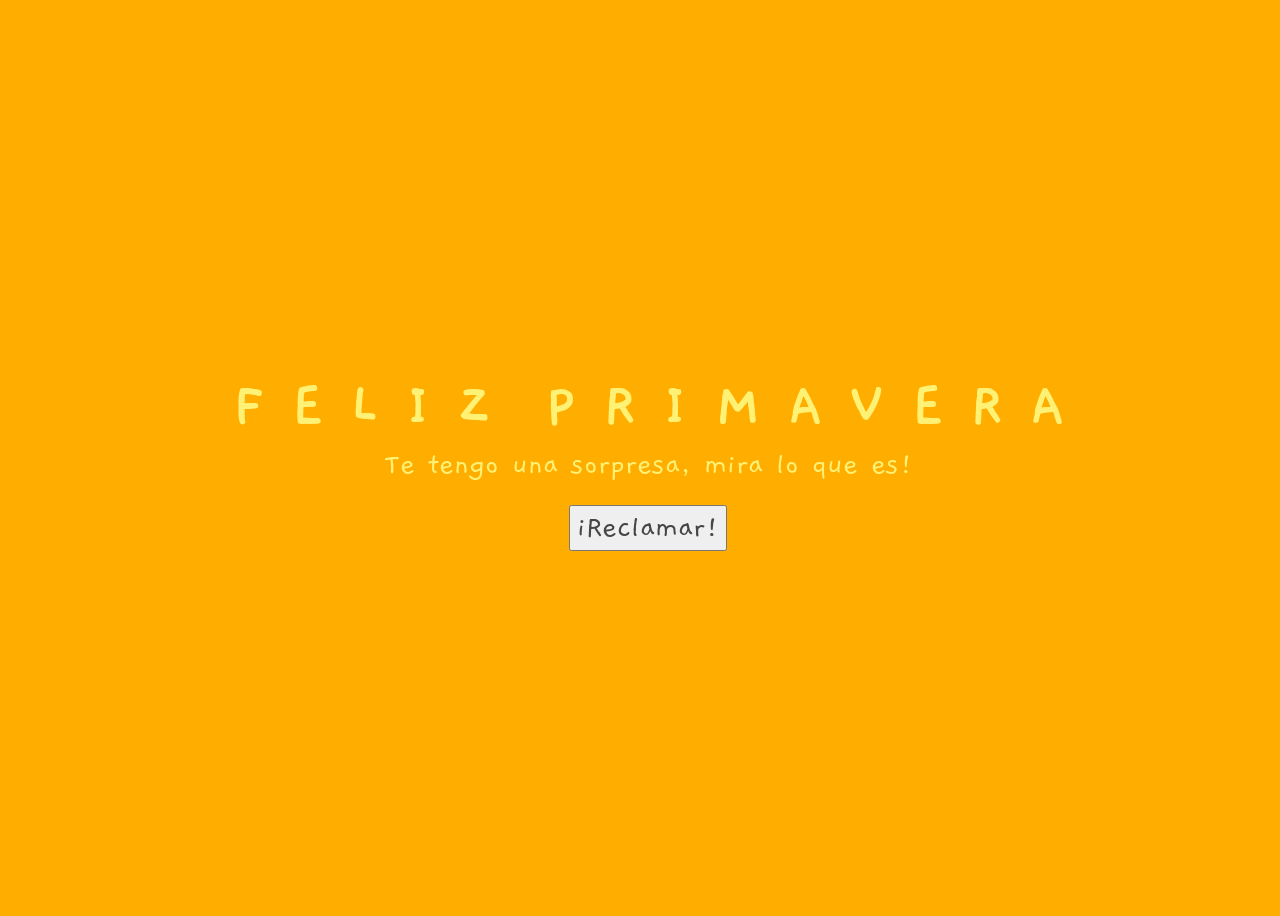
<file: index.html>
<!DOCTYPE html>
<html lang="en">
  <head>
    <meta charset="UTF-8" />
    <meta http-equiv="X-UA-Compatible" content="IE=edge" />
    <meta name="viewport" content="width=device-width, initial-scale=1.0" />
    <link rel="stylesheet" href="css/style.css" />
    <link rel="icon" href="img/flowers.png" type="image/x-icon" />
    <link rel="preconnect" href="https://fonts.googleapis.com" />
    <link rel="preconnect" href="https://fonts.gstatic.com" crossorigin />
    <link href="https://fonts.googleapis.com/css2?family=Gaegu:wght@300;400;700&display=swap" rel="stylesheet" />
    <title>Regalo de septiembre</title>
  </head>
  <body>
    <div class="greetings">
      <!-- silahkan menambah kata sesuai keinginan dengan <span>text...</span -->
      <span>F</span>
      <span>E</span>
      <span>L</span>
      <span>I</span>
      <span>Z</span>
      <span>­</span>
      <span>P</span>
      <span>R</span>
      <span>I</span>
      <span>M</span>
      <span>A</span>
      <span>V</span>
      <span>E</span>
      <span>R</span>
      <span>A</span>

    </div>
    <div class="description">
      <span>Te tengo una sorpresa, mira lo que es!</span>
    </div>
    <div class="button">
      <button>
        <a href="alerta.html"> iReclamar!</a>
      </button>
    </div>
  </body>
</html>
</file>
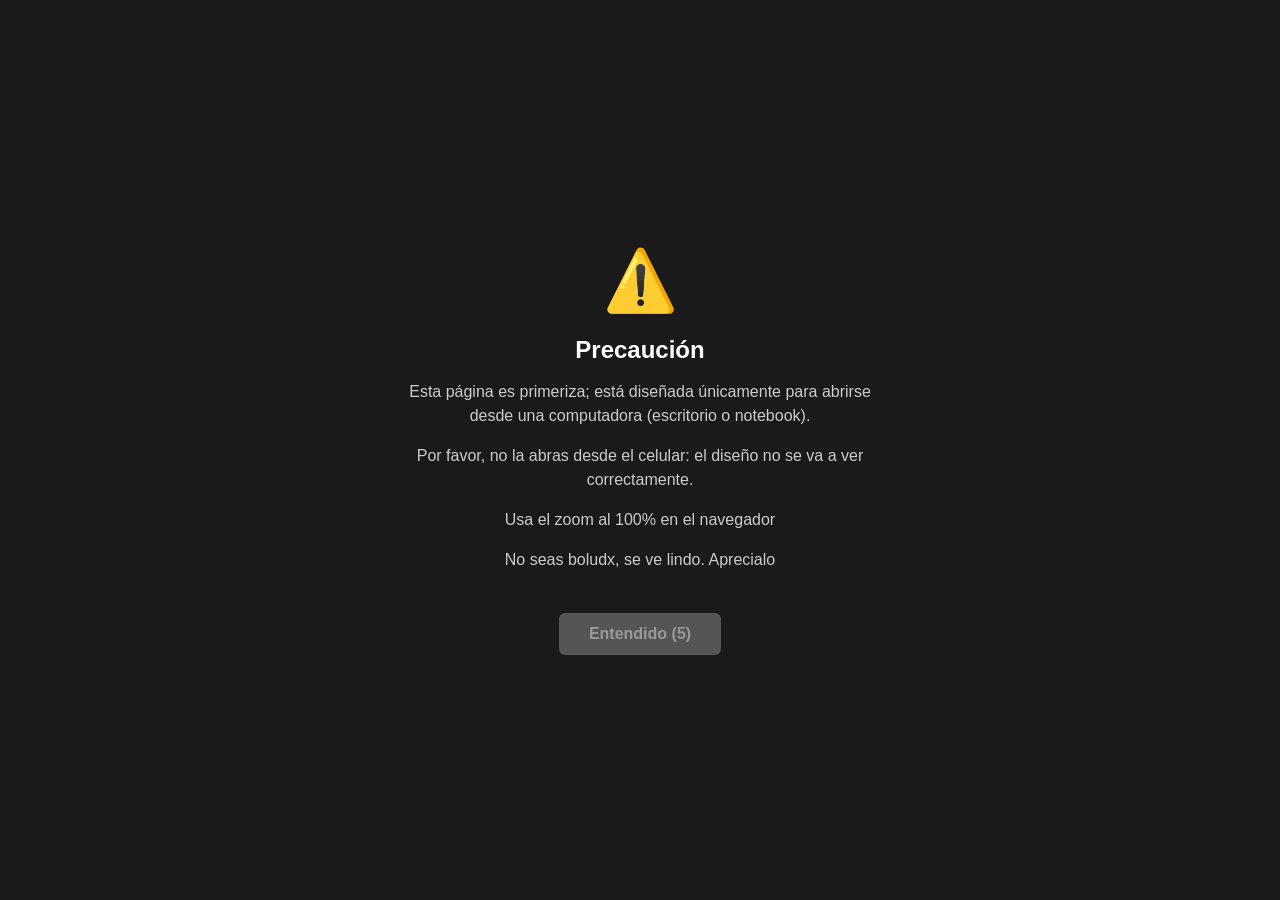
<file: alerta.html>
<!DOCTYPE html>
<html lang="es">
<head>
<meta charset="UTF-8">
<meta name="viewport" content="width=device-width, initial-scale=1.0">
<title>Precaución</title>
<style>
  body {
    margin: 0;
    min-height: 100vh;
    display: flex;
    align-items: center;
    justify-content: center;
    background: #1a1a1a;
    color: #fff;
    font-family: Arial, sans-serif;
    text-align: center;
    padding: 20px;
    box-sizing: border-box;
  }
  .caja {
    max-width: 500px;
  }
  .icono {
    font-size: 60px;
    margin-bottom: 20px;
  }
  h1 {
    font-size: 24px;
    margin-bottom: 10px;
  }
  p {
    font-size: 16px;
    color: #ccc;
    line-height: 1.5;
  }
  .boton {
    display: inline-block;
    margin-top: 25px;
    padding: 12px 30px;
    background: #4CAF50;
    color: #fff;
    text-decoration: none;
    border-radius: 6px;
    font-size: 16px;
    font-weight: bold;
    transition: background 0.2s;
    border: none;
    cursor: pointer;
    font-family: Arial, sans-serif;
  }
  .boton:hover {
    background: #43a047;
  }
  .boton:disabled {
    background: #555;
    color: #999;
    cursor: not-allowed;
  }
</style>
</head>
<body>
  <div class="caja">
    <div class="icono">⚠️</div>
    <h1>Precaución</h1>
    <p>Esta página es primeriza; está diseñada únicamente para abrirse desde una computadora (escritorio o notebook).</p>
    <p>Por favor, no la abras desde el celular: el diseño no se va a ver correctamente.</p>
    <p> Usa el zoom al 100% en el navegador </p>
    <p>No seas boludx, se ve lindo. Aprecialo</p>
    <button class="boton" id="btnEntendido" disabled>Entendido (6)</button>
  </div>

  <script>
    let segundos = 6;
    const boton = document.getElementById('btnEntendido');

    const intervalo = setInterval(() => {
      segundos--;
      if (segundos > 0) {
        boton.textContent = `Entendido (${segundos})`;
      } else {
        clearInterval(intervalo);
        boton.textContent = 'Entendido';
        boton.disabled = false;
      }
    }, 1000);

    boton.addEventListener('click', () => {
      window.location.href = 'common_flower.html';
    });
  </script>
</body>
</html>
</file>
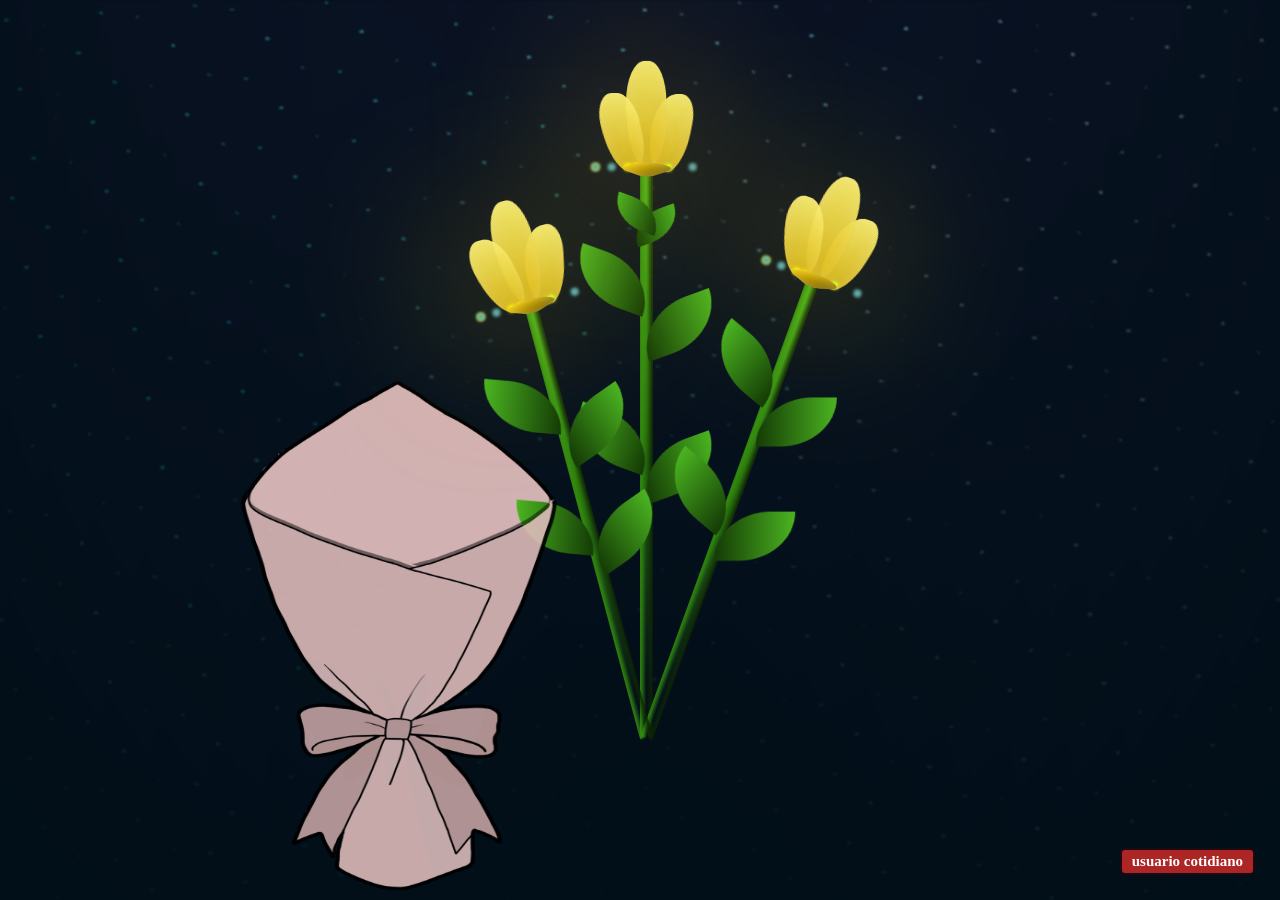
<file: common_flower.html>
<!DOCTYPE html>
<html lang="en">
  <head>
    <meta charset="UTF-8" />
    <meta http-equiv="X-UA-Compatible" content="IE=edge" />
    <meta name="viewport" content="width=device-width, initial-scale=1.0" />
    <link rel="stylesheet" href="common_css/main.css" />
    <link rel="icon" href="img/flowers.png" type="image/x-icon" />
    <title>Feliz septiembre</title>
  </head>

  <body class="container">
    <div class="night"></div>

    <img src="img/otroramo_sup.png" class="ramo_sup" alt="Ramo de flores2">

    <div class="flowers">
      <div class="flower flower--1">
        <div class="flower__leafs flower__leafs--1">
          <div class="flower__leaf flower__leaf--1"></div>
          <div class="flower__leaf flower__leaf--2"></div>
          <div class="flower__leaf flower__leaf--3"></div>
          <div class="flower__leaf flower__leaf--4"></div>
          <div class="flower__white-circle"></div>

          <div class="flower__light flower__light--1"></div>
          <div class="flower__light flower__light--2"></div>
          <div class="flower__light flower__light--3"></div>
          <div class="flower__light flower__light--4"></div>
          <div class="flower__light flower__light--5"></div>
          <div class="flower__light flower__light--6"></div>
          <div class="flower__light flower__light--7"></div>
          <div class="flower__light flower__light--8"></div>
        </div>
        <div class="flower__line">
          <div class="flower__line__leaf flower__line__leaf--1"></div>
          <div class="flower__line__leaf flower__line__leaf--2"></div>
          <div class="flower__line__leaf flower__line__leaf--3"></div>
          <div class="flower__line__leaf flower__line__leaf--4"></div>
          <div class="flower__line__leaf flower__line__leaf--5"></div>
          <div class="flower__line__leaf flower__line__leaf--6"></div>
        </div>
      </div>

      <div class="flower flower--2">
        <div class="flower__leafs flower__leafs--2">
          <div class="flower__leaf flower__leaf--1"></div>
          <div class="flower__leaf flower__leaf--2"></div>
          <div class="flower__leaf flower__leaf--3"></div>
          <div class="flower__leaf flower__leaf--4"></div>
          <div class="flower__white-circle"></div>

          <div class="flower__light flower__light--1"></div>
          <div class="flower__light flower__light--2"></div>
          <div class="flower__light flower__light--3"></div>
          <div class="flower__light flower__light--4"></div>
          <div class="flower__light flower__light--5"></div>
          <div class="flower__light flower__light--6"></div>
          <div class="flower__light flower__light--7"></div>
          <div class="flower__light flower__light--8"></div>
        </div>
        <div class="flower__line">
          <div class="flower__line__leaf flower__line__leaf--1"></div>
          <div class="flower__line__leaf flower__line__leaf--2"></div>
          <div class="flower__line__leaf flower__line__leaf--3"></div>
          <div class="flower__line__leaf flower__line__leaf--4"></div>
        </div>
      </div>

      <div class="flower flower--3">
        <div class="flower__leafs flower__leafs--3">
          <div class="flower__leaf flower__leaf--1"></div>
          <div class="flower__leaf flower__leaf--2"></div>
          <div class="flower__leaf flower__leaf--3"></div>
          <div class="flower__leaf flower__leaf--4"></div>
          <div class="flower__white-circle"></div>

          <div class="flower__light flower__light--1"></div>
          <div class="flower__light flower__light--2"></div>
          <div class="flower__light flower__light--3"></div>
          <div class="flower__light flower__light--4"></div>
          <div class="flower__light flower__light--5"></div>
          <div class="flower__light flower__light--6"></div>
          <div class="flower__light flower__light--7"></div>
          <div class="flower__light flower__light--8"></div>
        </div>
        <div class="flower__line">
          <div class="flower__line__leaf flower__line__leaf--1"></div>
          <div class="flower__line__leaf flower__line__leaf--2"></div>
          <div class="flower__line__leaf flower__line__leaf--3"></div>
          <div class="flower__line__leaf flower__line__leaf--4"></div>
        </div>
      </div>

      <div class="grow-ans" style="--d: 1.2s">
        <div class="flower__g-long">
          <div class="flower__g-long__top"></div>
          <div class="flower__g-long__bottom"></div>
        </div>
      </div>

      <!--
      <div class="growing-grass">
        <div class="flower__grass flower__grass--1">
          <div class="flower__grass--top"></div>
          <div class="flower__grass--bottom"></div>
          <div class="flower__grass__leaf flower__grass__leaf--1"></div>
          <div class="flower__grass__leaf flower__grass__leaf--2"></div>
          <div class="flower__grass__leaf flower__grass__leaf--3"></div>
          <div class="flower__grass__leaf flower__grass__leaf--4"></div>
          <div class="flower__grass__leaf flower__grass__leaf--5"></div>
          <div class="flower__grass__leaf flower__grass__leaf--6"></div>
          <div class="flower__grass__leaf flower__grass__leaf--7"></div>
          <div class="flower__grass__leaf flower__grass__leaf--8"></div>
          <div class="flower__grass__overlay"></div>
        </div>
      </div>

      
      <div class="growing-grass">
        <div class="flower__grass flower__grass--2">
          <div class="flower__grass--top"></div>
          <div class="flower__grass--bottom"></div>
          <div class="flower__grass__leaf flower__grass__leaf--1"></div>
          <div class="flower__grass__leaf flower__grass__leaf--2"></div>
          <div class="flower__grass__leaf flower__grass__leaf--3"></div>
          <div class="flower__grass__leaf flower__grass__leaf--4"></div>
          <div class="flower__grass__leaf flower__grass__leaf--5"></div>
          <div class="flower__grass__leaf flower__grass__leaf--6"></div>
          <div class="flower__grass__leaf flower__grass__leaf--7"></div>
          <div class="flower__grass__leaf flower__grass__leaf--8"></div>
          <div class="flower__grass__overlay"></div>
        </div>
      </div>
      

      <div class="grow-ans" style="--d: 2.4s">
        <div class="flower__g-right flower__g-right--1">
          <div class="leaf"></div>
        </div>
      </div>

      <div class="grow-ans" style="--d: 2.8s">
        <div class="flower__g-right flower__g-right--2">
          <div class="leaf"></div>
        </div>
      </div>

      <div class="grow-ans" style="--d: 2.8s">
        <div class="flower__g-front">
          <div class="flower__g-front__leaf-wrapper flower__g-front__leaf-wrapper--1">
            <div class="flower__g-front__leaf"></div>
          </div>
          <div class="flower__g-front__leaf-wrapper flower__g-front__leaf-wrapper--2">
            <div class="flower__g-front__leaf"></div>
          </div>
          <div class="flower__g-front__leaf-wrapper flower__g-front__leaf-wrapper--3">
            <div class="flower__g-front__leaf"></div>
          </div>
          <div class="flower__g-front__leaf-wrapper flower__g-front__leaf-wrapper--4">
            <div class="flower__g-front__leaf"></div>
          </div>
          <div class="flower__g-front__leaf-wrapper flower__g-front__leaf-wrapper--5">
            <div class="flower__g-front__leaf"></div>
          </div>
          <div class="flower__g-front__leaf-wrapper flower__g-front__leaf-wrapper--6">
            <div class="flower__g-front__leaf"></div>
          </div>
          <div class="flower__g-front__leaf-wrapper flower__g-front__leaf-wrapper--7">
            <div class="flower__g-front__leaf"></div>
          </div>
          <div class="flower__g-front__leaf-wrapper flower__g-front__leaf-wrapper--8">
            <div class="flower__g-front__leaf"></div>
          </div>
          <div class="flower__g-front__line"></div>
        </div>
      </div>
      
      <div class="grow-ans" style="--d: 3.2s">
        <div class="flower__g-fr">
          <div class="leaf"></div>
          <div class="flower__g-fr__leaf flower__g-fr__leaf--1"></div>
          <div class="flower__g-fr__leaf flower__g-fr__leaf--2"></div>
          <div class="flower__g-fr__leaf flower__g-fr__leaf--3"></div>
          <div class="flower__g-fr__leaf flower__g-fr__leaf--4"></div>
          <div class="flower__g-fr__leaf flower__g-fr__leaf--5"></div>
          <div class="flower__g-fr__leaf flower__g-fr__leaf--6"></div>
          <div class="flower__g-fr__leaf flower__g-fr__leaf--7"></div>
          <div class="flower__g-fr__leaf flower__g-fr__leaf--8"></div>
        </div>
      </div>
      -->
      <!-- Todo esto seria las hojas celestes que salen de los costados -->


      <!--
      <div class="long-g long-g--0">
        <div class="grow-ans" style="--d: 3s">
          <div class="leaf leaf--0"></div>
        </div>
        <div class="grow-ans" style="--d: 2.2s">
          <div class="leaf leaf--1"></div>
        </div>
        <div class="grow-ans" style="--d: 3.4s">
          <div class="leaf leaf--2"></div>
        </div>
        <div class="grow-ans" style="--d: 3.6s">
          <div class="leaf leaf--3"></div>
        </div>
      </div>

      <div class="long-g long-g--1">
        <div class="grow-ans" style="--d: 3.6s">
          <div class="leaf leaf--0"></div>
        </div>
        <div class="grow-ans" style="--d: 3.8s">
          <div class="leaf leaf--1"></div>
        </div>
        <div class="grow-ans" style="--d: 4s">
          <div class="leaf leaf--2"></div>
        </div>
        <div class="grow-ans" style="--d: 4.2s">
          <div class="leaf leaf--3"></div>
        </div>
      </div>

      <div class="long-g long-g--2">
        <div class="grow-ans" style="--d: 4s">
          <div class="leaf leaf--0"></div>
        </div>
        <div class="grow-ans" style="--d: 4.2s">
          <div class="leaf leaf--1"></div>
        </div>
        <div class="grow-ans" style="--d: 4.4s">
          <div class="leaf leaf--2"></div>
        </div>
        <div class="grow-ans" style="--d: 4.6s">
          <div class="leaf leaf--3"></div>
        </div>
      </div>

      <div class="long-g long-g--3">
        <div class="grow-ans" style="--d: 4s">
          <div class="leaf leaf--0"></div>
        </div>
        <div class="grow-ans" style="--d: 4.2s">
          <div class="leaf leaf--1"></div>
        </div>
        <div class="grow-ans" style="--d: 3s">
          <div class="leaf leaf--2"></div>
        </div>
        <div class="grow-ans" style="--d: 3.6s">
          <div class="leaf leaf--3"></div>
        </div>
      </div>

      <div class="long-g long-g--4">
        <div class="grow-ans" style="--d: 4s">
          <div class="leaf leaf--0"></div>
        </div>
        <div class="grow-ans" style="--d: 4.2s">
          <div class="leaf leaf--1"></div>
        </div>
        <div class="grow-ans" style="--d: 3s">
          <div class="leaf leaf--2"></div>
        </div>
        <div class="grow-ans" style="--d: 3.6s">
          <div class="leaf leaf--3"></div>
        </div>
      </div>

      <div class="long-g long-g--5">
        <div class="grow-ans" style="--d: 4s">
          <div class="leaf leaf--0"></div>
        </div>
        <div class="grow-ans" style="--d: 4.2s">
          <div class="leaf leaf--1"></div>
        </div>
        <div class="grow-ans" style="--d: 3s">
          <div class="leaf leaf--2"></div>
        </div>
        <div class="grow-ans" style="--d: 3.6s">
          <div class="leaf leaf--3"></div>
        </div>
      </div>

      <div class="long-g long-g--6">
        <div class="grow-ans" style="--d: 4.2s">
          <div class="leaf leaf--0"></div>
        </div>
        <div class="grow-ans" style="--d: 4.4s">
          <div class="leaf leaf--1"></div>
        </div>
        <div class="grow-ans" style="--d: 4.6s">
          <div class="leaf leaf--2"></div>
        </div>
        <div class="grow-ans" style="--d: 4.8s">
          <div class="leaf leaf--3"></div>
        </div>
      </div>

      <div class="long-g long-g--7">
        <div class="grow-ans" style="--d: 3s">
          <div class="leaf leaf--0"></div>
        </div>
        <div class="grow-ans" style="--d: 3.2s">
          <div class="leaf leaf--1"></div>
        </div>
        <div class="grow-ans" style="--d: 3.5s">
          <div class="leaf leaf--2"></div>
        </div>
        <div class="grow-ans" style="--d: 3.6s">
          <div class="leaf leaf--3"></div>
        </div>
      </div>
      -->
    </div>
    <img src="img/otroramo_inf.png" class="ramo_inf" alt="Ramo de flores1">
    
    <div class="boton-credenciales">
    <a href="credenciales.html">usuario cotidiano</a>
    </div>

    <script src="main.js"></script>
    
  </body>
</html>
</file>
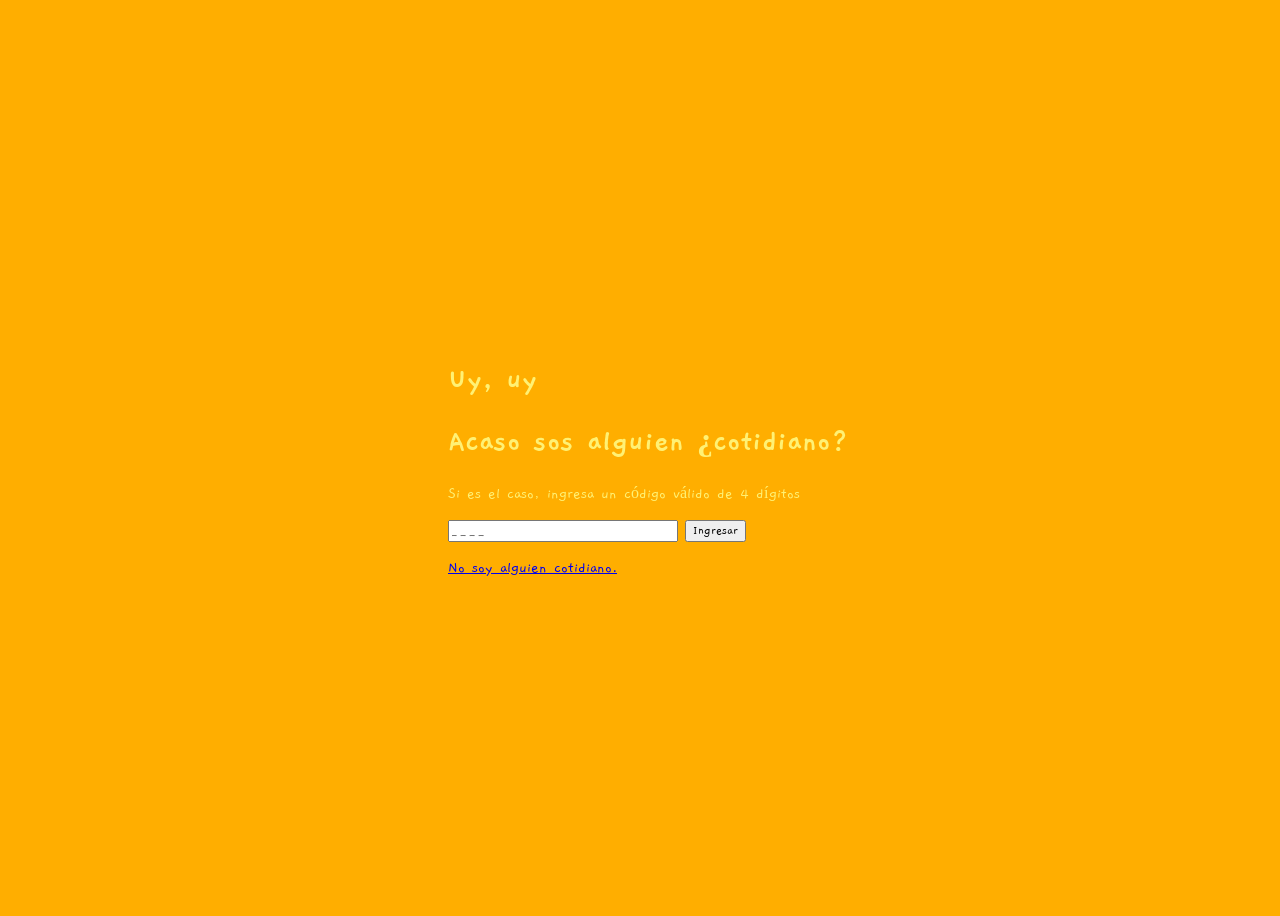
<file: credenciales.html>
<!DOCTYPE html>
<html lang="es">
  <head>
    <meta charset="UTF-8" />
    <meta http-equiv="X-UA-Compatible" content="IE=edge" />
    <meta name="viewport" content="width=device-width, initial-scale=1.0" />
    <link rel="stylesheet" href="css/style.css" />
    <link rel="icon" href="img/flowers.png" type="image/x-icon" />
    <link rel="preconnect" href="https://fonts.googleapis.com" />
    <link rel="preconnect" href="https://fonts.gstatic.com" crossorigin />
    <link href="https://fonts.googleapis.com/css2?family=Gaegu:wght@300;400;700&display=swap" rel="stylesheet" />

    <title>Regalo de septiembre</title>
  </head>

  <body>

    <div class="credentials">

      <h1>Uy, uy</h1>
      <h1>Acaso sos alguien ¿cotidiano?</h1>

      <p>Si es el caso, ingresa un código válido de 4 dígitos </p>

      <input
        type="text"
        id="codigo"
        maxlength="4"
        inputmode="numeric"
        pattern="[0-9]*"
        placeholder="_ _ _ _"
      />

      <button onclick="verificarCodigo()">Ingresar</button>

      <p id="mensaje"></p>

      <a href="common_flower.html" class="sin-clave">
        No soy alguien cotidiano.
      </a>

    </div>

    <script>
      function verificarCodigo() {
        const codigo = document.getElementById("codigo").value;
        const mensaje = document.getElementById("mensaje");

        const codigoCorrecto = "2705";

        if (codigo === codigoCorrecto) {
          window.location.href = "flower.html";
        } else {
          mensaje.textContent = "Código incorrecto";
        }
      }
    </script>

  </body>
</html>
</file>
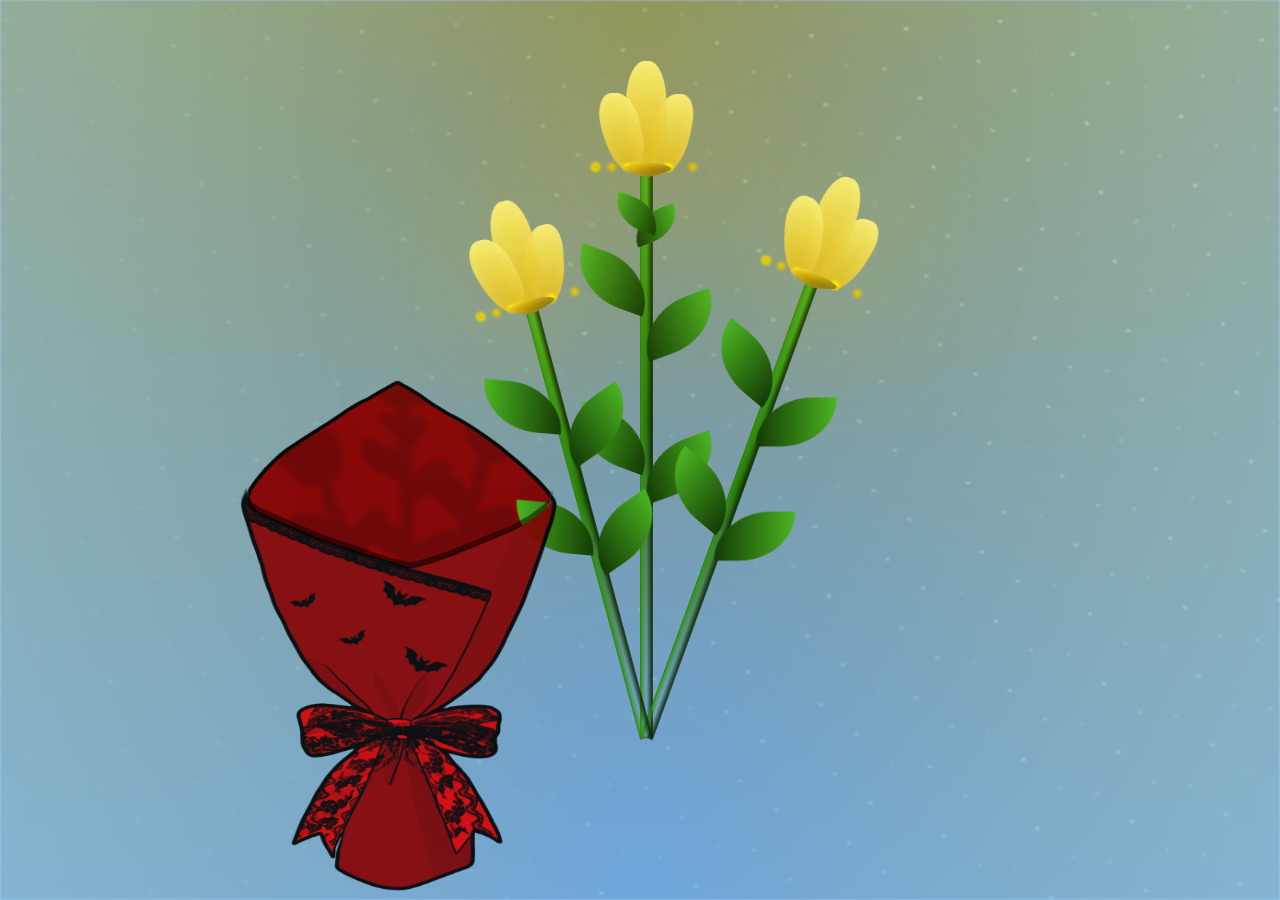
<file: flower.html>
<!DOCTYPE html>
<html lang="en">
  <head>
    <meta charset="UTF-8" />
    <meta http-equiv="X-UA-Compatible" content="IE=edge" />
    <meta name="viewport" content="width=device-width, initial-scale=1.0" />
    <link rel="stylesheet" href="css/main.css" />
    <link rel="icon" href="img/flowers.png" type="image/x-icon" />
    <title>Feliz septiembre</title>
  </head>
  <body class="container">
  <audio id="musica" loop>
    <source src="audio/cancion.mp3" type="audio/mpeg">
  </audio>

  <script>
    window.addEventListener("click", () => {
    document.getElementById("musica").play();
    }, { once: true });
  </script>

    <div class="night"></div>
    
    <img src="img/ramotwi_sup.png" class="ramo_sup" alt="Ramo de flores2">

    <div class="flowers">
      <div class="flower flower--1">
        <div class="flower__leafs flower__leafs--1">
          <div class="flower__leaf flower__leaf--1"></div>
          <div class="flower__leaf flower__leaf--2"></div>
          <div class="flower__leaf flower__leaf--3"></div>
          <div class="flower__leaf flower__leaf--4"></div>
          <div class="flower__white-circle"></div>

          <div class="flower__light flower__light--1"></div>
          <div class="flower__light flower__light--2"></div>
          <div class="flower__light flower__light--3"></div>
          <div class="flower__light flower__light--4"></div>
          <div class="flower__light flower__light--5"></div>
          <div class="flower__light flower__light--6"></div>
          <div class="flower__light flower__light--7"></div>
          <div class="flower__light flower__light--8"></div>
        </div>
        <div class="flower__line">
          <div class="flower__line__leaf flower__line__leaf--1"></div>
          <div class="flower__line__leaf flower__line__leaf--2"></div>
          <div class="flower__line__leaf flower__line__leaf--3"></div>
          <div class="flower__line__leaf flower__line__leaf--4"></div>
          <div class="flower__line__leaf flower__line__leaf--5"></div>
          <div class="flower__line__leaf flower__line__leaf--6"></div>
        </div>
      </div>

      <div class="flower flower--2">
        <div class="flower__leafs flower__leafs--2">
          <div class="flower__leaf flower__leaf--1"></div>
          <div class="flower__leaf flower__leaf--2"></div>
          <div class="flower__leaf flower__leaf--3"></div>
          <div class="flower__leaf flower__leaf--4"></div>
          <div class="flower__white-circle"></div>

          <div class="flower__light flower__light--1"></div>
          <div class="flower__light flower__light--2"></div>
          <div class="flower__light flower__light--3"></div>
          <div class="flower__light flower__light--4"></div>
          <div class="flower__light flower__light--5"></div>
          <div class="flower__light flower__light--6"></div>
          <div class="flower__light flower__light--7"></div>
          <div class="flower__light flower__light--8"></div>
        </div>
        <div class="flower__line">
          <div class="flower__line__leaf flower__line__leaf--1"></div>
          <div class="flower__line__leaf flower__line__leaf--2"></div>
          <div class="flower__line__leaf flower__line__leaf--3"></div>
          <div class="flower__line__leaf flower__line__leaf--4"></div>
        </div>
      </div>

      <div class="flower flower--3">
        <div class="flower__leafs flower__leafs--3">
          <div class="flower__leaf flower__leaf--1"></div>
          <div class="flower__leaf flower__leaf--2"></div>
          <div class="flower__leaf flower__leaf--3"></div>
          <div class="flower__leaf flower__leaf--4"></div>
          <div class="flower__white-circle"></div>

          <div class="flower__light flower__light--1"></div>
          <div class="flower__light flower__light--2"></div>
          <div class="flower__light flower__light--3"></div>
          <div class="flower__light flower__light--4"></div>
          <div class="flower__light flower__light--5"></div>
          <div class="flower__light flower__light--6"></div>
          <div class="flower__light flower__light--7"></div>
          <div class="flower__light flower__light--8"></div>
        </div>
        <div class="flower__line">
          <div class="flower__line__leaf flower__line__leaf--1"></div>
          <div class="flower__line__leaf flower__line__leaf--2"></div>
          <div class="flower__line__leaf flower__line__leaf--3"></div>
          <div class="flower__line__leaf flower__line__leaf--4"></div>
        </div>
      </div>

      <div class="grow-ans" style="--d: 1.2s">
        <div class="flower__g-long">
          <div class="flower__g-long__top"></div>
          <div class="flower__g-long__bottom"></div>
        </div>
      </div>
    </div>
    <img src="img/ramotwi_inf.png" class="ramo_inf" alt="Ramo de flores1">
    <script src="main.js"></script>
  </body>
</html>
</file>
<file: css/style.css>
@import url("https://fonts.googleapis.com/css2?family=Poppins:ital,wght@0,500;1,900&display=swap");
* {
  font-family: "Gaegu", cursive;
}
body {
  color: rgb(255, 241, 116);
  width: 100%;
  height: 100vh;
  display: flex;
  flex-direction: column;
  align-items: center;
  justify-content: center;
  background-color: #ffae00;
}
.greetings {
  font-size: 4rem;
  font-weight: 900;
}
.greetings > span {
  animation: glow 2s ease-in-out infinite;
}
@keyframes glow {
  70%,
  100% {
    color: #fcec95;
    text-shadow: 0 0 12px #f0e331, 0 0 50px #f0e331, 0 0 100px #f0e331;
  }
  70%,
  90% {
    color: #ffb515;
    text-shadow: none;
  }
}
.greetings > span:nth-child(2) {
  animation-delay: 0.1s;
}
.greetings > span:nth-child(3) {
  animation-delay: 0.2s;
}
.greetings > span:nth-child(4) {
  animation-delay: 0.3s;
}
.greetings > span:nth-child(5) {
  animation-delay: 0.4s;
}
.greetings > span:nth-child(6) {
  animation-delay: 0.5s;
}
.greetings > span:nth-child(7) {
  animation-delay: 0.6s;
}
.greetings > span:nth-child(8) {
  animation-delay: 0.7s;
}
.greetings > span:nth-child(9) {
  animation-delay: 0.8s;
}
.greetings > span:nth-child(10) {
  animation-delay: 0.9s;
}
.greetings > span:nth-child(11) {
  animation-delay: 1s;
}
.greetings > span:nth-child(12) {
  animation-delay: 1.1s;
}
.greetings > span:nth-child(13) {
  animation-delay: 1.2s;
}
.greetings > span:nth-child(14) {
  animation-delay: 1.3s;
}
.greetings > span:nth-child(15) {
  animation-delay: 1.4s;
}



.description {
  font-size: 2rem;
  margin-bottom: 20px;
}

.button a {
  text-decoration: none;
  font-size: 2rem;
  color: #464646;
}

@media screen and (max-width: 574px) {
  .greetings {
    display:block;
    font-size: 3rem;
    font-weight: 500;
    text-align: center;
  }
  .description {
    font-size: 1rem;
  }

  .button a {
    font-size: 0.5rem;
  }
}
</file>
<file: common_css/main.css>
*,
*::after,
*::before {
  padding: 0;
  margin: 0;
  box-sizing: border-box;
}

:root {
  --dark-color: #010f18; /* COLOR FONDO */
}

body {
  display: flex;
  align-items: flex-end;
  justify-content: center;
  min-height: 100vh;
  background-color: var(--dark-color);
  overflow: hidden;
  perspective: 1000px;
}

.night { /* COLOR FONDO CON DIFUMINACIONES Y PARTICULAS */
  position: fixed;
  left: 50%;
  top: 0;
  transform: translateX(-50%);
  width: 100%;
  height: 100%;
  filter: blur(0.1vmin);
  background-image: radial-gradient(ellipse at top, transparent 0%, 
  var(--dark-color)), radial-gradient(ellipse at bottom, 
  var(--dark-color), #6278f72c), 
  repeating-linear-gradient(220deg, rgb(0, 0, 0) 0px, rgb(0, 0, 0) 19px, 
  transparent 19px, transparent 22px), repeating-linear-gradient(189deg, rgb(0, 0, 0) 0px,
  rgb(0, 0, 0) 19px, transparent 19px, transparent 22px), 
  repeating-linear-gradient(148deg, rgb(0, 0, 0) 0px, rgb(0, 0, 0) 19px, 
  transparent 19px, transparent 22px), linear-gradient(90deg, rgb(0, 255, 250),
  rgb(240, 240, 240));
}

.ramo_sup {
  position: absolute;
  z-index: 0;

  width: 500px;
  height: 540px;

  left: 30.4%;
  bottom: 0;
  opacity: 0.95;
  transform: translateX(-50%);
    animation: aparecerRamo 3s ease forwards;

    -webkit-animation: moving-flower-1 4s linear infinite;
          animation: moving-flower-1 4s linear infinite;
}

.flowers {
  position: relative;
  transform: scale(0.9);
}
.flower {
  position: absolute;
  bottom: 20vmin;
  transform-origin: bottom center;
  z-index: 10;
  --fl-speed: 0.8s;
}


.flower--1 {
  -webkit-animation: moving-flower-1 4s linear infinite;
          animation: moving-flower-1 4s linear infinite;
}
.flower--1 .flower__line {
  height: 70vmin;
  -webkit-animation-delay: 0.3s;
          animation-delay: 0.3s;
}
.flower--1 .flower__line__leaf--1 {
  -webkit-animation: blooming-leaf-right var(--fl-speed) 1.6s backwards;
          animation: blooming-leaf-right var(--fl-speed) 1.6s backwards;
}
.flower--1 .flower__line__leaf--2 {
  -webkit-animation: blooming-leaf-right var(--fl-speed) 1.4s backwards;
          animation: blooming-leaf-right var(--fl-speed) 1.4s backwards;
}
.flower--1 .flower__line__leaf--3 {
  -webkit-animation: blooming-leaf-left var(--fl-speed) 1.2s backwards;
          animation: blooming-leaf-left var(--fl-speed) 1.2s backwards;
}
.flower--1 .flower__line__leaf--4 {
  -webkit-animation: blooming-leaf-left var(--fl-speed) 1s backwards;
          animation: blooming-leaf-left var(--fl-speed) 1s backwards;
}
.flower--1 .flower__line__leaf--5 {
  -webkit-animation: blooming-leaf-right var(--fl-speed) 1.8s backwards;
          animation: blooming-leaf-right var(--fl-speed) 1.8s backwards;
}
.flower--1 .flower__line__leaf--6 {
  -webkit-animation: blooming-leaf-left var(--fl-speed) 2s backwards;
          animation: blooming-leaf-left var(--fl-speed) 2s backwards;
}


.flower--2 {
  left: 70%;
  transform: rotate(20deg);
  -webkit-animation: moving-flower-2 4s linear infinite;
          animation: moving-flower-2 4s linear infinite;
}
.flower--2 .flower__line {
  height: 60vmin;
  -webkit-animation-delay: 0.6s;
          animation-delay: 0.6s;
}
.flower--2 .flower__line__leaf--1 {
  -webkit-animation: blooming-leaf-right var(--fl-speed) 1.9s backwards;
          animation: blooming-leaf-right var(--fl-speed) 1.9s backwards;
}
.flower--2 .flower__line__leaf--2 {
  -webkit-animation: blooming-leaf-right var(--fl-speed) 1.7s backwards;
          animation: blooming-leaf-right var(--fl-speed) 1.7s backwards;
}
.flower--2 .flower__line__leaf--3 {
  -webkit-animation: blooming-leaf-left var(--fl-speed) 1.5s backwards;
          animation: blooming-leaf-left var(--fl-speed) 1.5s backwards;
}
.flower--2 .flower__line__leaf--4 {
  -webkit-animation: blooming-leaf-left var(--fl-speed) 1.3s backwards;
          animation: blooming-leaf-left var(--fl-speed) 1.3s backwards;
}



.flower--3 {
  left: 50%;
  transform: rotate(-15deg);
  -webkit-animation: moving-flower-3 4s linear infinite;
          animation: moving-flower-3 4s linear infinite;
}
.flower--3 .flower__line {
  -webkit-animation-delay: 0.9s;
          animation-delay: 0.9s;
}
.flower--3 .flower__line__leaf--1 {
  -webkit-animation: blooming-leaf-right var(--fl-speed) 2.5s backwards;
          animation: blooming-leaf-right var(--fl-speed) 2.5s backwards;
}
.flower--3 .flower__line__leaf--2 {
  -webkit-animation: blooming-leaf-right var(--fl-speed) 2.3s backwards;
          animation: blooming-leaf-right var(--fl-speed) 2.3s backwards;
}
.flower--3 .flower__line__leaf--3 {
  -webkit-animation: blooming-leaf-left var(--fl-speed) 2.1s backwards;
          animation: blooming-leaf-left var(--fl-speed) 2.1s backwards;
}
.flower--3 .flower__line__leaf--4 {
  -webkit-animation: blooming-leaf-left var(--fl-speed) 1.9s backwards;
          animation: blooming-leaf-left var(--fl-speed) 1.9s backwards;
}

.flower__leafs {
  position: relative;
  -webkit-animation: blooming-flower 2s backwards;
          animation: blooming-flower 2s backwards;
}
.flower__leafs--1 {
  -webkit-animation-delay: 1.1s;
          animation-delay: 1.1s;
}
.flower__leafs--2 {
  -webkit-animation-delay: 1.4s;
          animation-delay: 1.4s;
}
.flower__leafs--3 {
  -webkit-animation-delay: 1.7s;
          animation-delay: 1.7s;
}
.flower__leafs::after {
  content: "";
  position: absolute;
  left: 0;
  top: 0;
  transform: translate(-50%, -100%);
  width: 8vmin;
  height: 8vmin;
  background-color: #ecc208;
  filter: blur(10vmin);
}
.flower__leaf { /* PETALOS DE LA FLOR */
  position: absolute;
  bottom: 0;
  left: 50%;
  width: 5vmin;
  height: 15vmin;
  border-radius: 51% 49% 47% 53%/44% 45% 55% 69%;
  background-color: #ecc208; /* #a7ffee */
  background-image: linear-gradient(to top, #dbb716, #fdf475); /* #54b8aa */
  transform-origin: bottom center;
  opacity: 0.95;
  box-shadow: inset 0 0 2vmin rgba(255, 255, 255, 0.212);
}
.flower__leaf--1 {
  transform: translate(-10%, 1%) rotateY(10deg) rotateX(-50deg);
}
.flower__leaf--2 {
  transform: translate(-50%, -4%) rotateX(30deg);
}
.flower__leaf--3 {
  transform: translate(-90%, 0%) rotateY(10deg) rotateX(50deg);
}
.flower__leaf--4 { /* PETALO DE ABAJO OSCURO */
  width: 5vmin;
  height: 5vmin;
  transform-origin: bottom left;
  border-radius: 4vmin 10vmin 4vmin 4vmin;
  transform: translate(0%, 18%) rotateX(70deg) rotate(-43deg);
  background-image: linear-gradient(to top, #866e04, #ecc208);
  z-index: 1;
  opacity: 1;
}

.flower__line { /* RAMITAS */
  height: 55vmin;
  width: 1.5vmin;
  background-image: linear-gradient(to left, #0f2904, transparent, #34940e), linear-gradient(to top, transparent 10%, #28720b, #4bb421);
  box-shadow: inset 0 0 2px rgba(0, 0, 0, 0.5);
  -webkit-animation: grow-flower-tree 4s backwards;
          animation: grow-flower-tree 4s backwards;
}
.flower__line__leaf {
  --w: 7vmin;
  --h: calc(var(--w) + 3vmin);
  position: absolute;
  top: 20%;
  left: 90%;
  width: var(--w);
  height: var(--h);
  border-top-right-radius: var(--h);
  border-bottom-left-radius: var(--h);
  background-image: linear-gradient(to top, #143b05, #4bb421);
}
.flower__line__leaf--1 {
  transform: rotate(70deg) rotateY(30deg);
}
.flower__line__leaf--2 {
  top: 45%;
  transform: rotate(70deg) rotateY(30deg);
}
.flower__line__leaf--3, .flower__line__leaf--4, .flower__line__leaf--6 {
  border-top-right-radius: 0;
  border-bottom-left-radius: 0;
  border-top-left-radius: var(--h);
  border-bottom-right-radius: var(--h);
  left: -460%;
  top: 12%;
  transform: rotate(-70deg) rotateY(30deg);
}
.flower__line__leaf--4 {
  top: 40%;
}
.flower__line__leaf--5 {
  top: 0;
  transform-origin: left;
  transform: rotate(70deg) rotateY(30deg) scale(0.6);
}
.flower__line__leaf--6 {
  top: -2%;
  left: -450%;
  transform-origin: right;
  transform: rotate(-70deg) rotateY(30deg) scale(0.6);
}
.flower__light {
  position: absolute;
  bottom: 0vmin;
  width: 1vmin;
  height: 1vmin;
  background-color: rgb(255, 251, 0);
  border-radius: 50%;
  filter: blur(0.2vmin);
  -webkit-animation: light-ans 4s linear infinite backwards;
          animation: light-ans 4s linear infinite backwards;
}
.flower__light:nth-child(odd) { /* PARTICULA QUE SALE DEL PETALO */
  background-color: #55aab4;
}
.flower__light--1 {
  left: -2vmin;
  -webkit-animation-delay: 1s;
          animation-delay: 1s;
}
.flower__light--2 {
  left: 3vmin;
  -webkit-animation-delay: 0.5s;
          animation-delay: 0.5s;
}
.flower__light--3 {
  left: -6vmin;
  -webkit-animation-delay: 0.3s;
          animation-delay: 0.3s;
}
.flower__light--4 {
  left: 6vmin;
  -webkit-animation-delay: 0.9s;
          animation-delay: 0.9s;
}
.flower__light--5 {
  left: -1vmin;
  -webkit-animation-delay: 1.5s;
          animation-delay: 1.5s;
}
.flower__light--6 {
  left: -4vmin;
  -webkit-animation-delay: 3s;
          animation-delay: 3s;
}
.flower__light--7 {
  left: 3vmin;
  -webkit-animation-delay: 2s;
          animation-delay: 2s;
}
.flower__light--8 {
  left: -6vmin;
  -webkit-animation-delay: 3.5s;
          animation-delay: 3.5s;
}

.ramo_inf {
  position: absolute;
  z-index: 0;

  width: 500px;
  height: 540px;

  left: 30.4%;
  bottom: 0;
  opacity: 0.9;
  transform: translateX(-50%);
  animation: aparecerRamo 3s ease forwards;
    -webkit-animation: moving-flower-1 4s linear infinite;
          animation: moving-flower-1 4s linear infinite;
  
}

.boton-credenciales {
  position: fixed;
  bottom: 25px;
  right: 25px;
}

.boton-credenciales a {
  display: inline-block;
  padding: 3px 10px;

  font-family: "Gaegu", cursive;
  font-size: 15px;
  font-weight: 700;

  color: #fff;
  background-color: #ad2626;

  border: 2px solid #1d0813;
  border-radius: 5px;

  text-decoration: none;
  cursor: pointer;

  transition: all 0.2s ease;
}

.boton-credenciales a:hover {
  transform: scale(1.05);
  background-color: #ff4da6;
}

@keyframes aparecerRamo {
  0% {
    opacity: 0;
  }

  40% {
    opacity: 0.2;
  }

  100% {
    opacity: 1;
  }
}

@-webkit-keyframes light-ans {
  0% {
    opacity: 0;
    transform: translateY(0vmin);
  }
  25% {
    opacity: 1;
    transform: translateY(-5vmin) translateX(-2vmin);
  }
  50% {
    opacity: 1;
    transform: translateY(-15vmin) translateX(2vmin);
    filter: blur(0.2vmin);
  }
  75% {
    transform: translateY(-20vmin) translateX(-2vmin);
    filter: blur(0.2vmin);
  }
  100% {
    transform: translateY(-30vmin);
    opacity: 0;
    filter: blur(1vmin);
  }
}
@keyframes light-ans {
  0% {
    opacity: 0;
    transform: translateY(0vmin);
  }
  25% {
    opacity: 1;
    transform: translateY(-5vmin) translateX(-2vmin);
  }
  50% {
    opacity: 1;
    transform: translateY(-15vmin) translateX(2vmin);
    filter: blur(0.2vmin);
  }
  75% {
    transform: translateY(-20vmin) translateX(-2vmin);
    filter: blur(0.2vmin);
  }
  100% {
    transform: translateY(-30vmin);
    opacity: 0;
    filter: blur(1vmin);
  }
}
@-webkit-keyframes moving-flower-1 {
  0%, 100% {
    transform: rotate(2deg);
  }
  50% {
    transform: rotate(-2deg);
  }
}
@keyframes moving-flower-1 {
  0%, 100% {
    transform: rotate(2deg);
  }
  50% {
    transform: rotate(-2deg);
  }
}
@-webkit-keyframes moving-flower-2 {
  0%, 100% {
    transform: rotate(18deg);
  }
  50% {
    transform: rotate(14deg);
  }
}
@keyframes moving-flower-2 {
  0%, 100% {
    transform: rotate(18deg);
  }
  50% {
    transform: rotate(14deg);
  }
}


@-webkit-keyframes moving-flower-3 {
  0%, 100% {
    transform: rotate(-18deg);
  }
  50% {
    transform: rotate(-20deg) rotateY(-10deg);
  }
}
@keyframes moving-flower-3 {
  0%, 100% {
    transform: rotate(-18deg);
  }
  50% {
    transform: rotate(-20deg) rotateY(-10deg);
  }
}
@-webkit-keyframes blooming-leaf-right {
  0% {
    transform-origin: left;
    transform: rotate(70deg) rotateY(30deg) scale(0);
  }
}
@keyframes blooming-leaf-right {
  0% {
    transform-origin: left;
    transform: rotate(70deg) rotateY(30deg) scale(0);
  }
}
@-webkit-keyframes blooming-leaf-left {
  0% {
    transform-origin: right;
    transform: rotate(-70deg) rotateY(30deg) scale(0);
  }
}
@keyframes blooming-leaf-left {
  0% {
    transform-origin: right;
    transform: rotate(-70deg) rotateY(30deg) scale(0);
  }
}
@-webkit-keyframes grow-flower-tree {
  0% {
    height: 0;
    border-radius: 1vmin;
  }
}
@keyframes grow-flower-tree {
  0% {
    height: 0;
    border-radius: 1vmin;
  }
}
@-webkit-keyframes blooming-flower {
  0% {
    transform: scale(0);
  }
}
@keyframes blooming-flower {
  0% {
    transform: scale(0);
  }
}

.container * {
  -webkit-animation-play-state: paused !important;
          animation-play-state: paused !important;
}/*# sourceMappingURL=main.css.map */
</file>
<file: css/main.css>
*,
*::after,
*::before {
  padding: 0;
  margin: 0;
  box-sizing: border-box;
}

:root {
  --dark-color: #81c0ffb9; /* COLOR FONDO */
}

body {
  display: flex;
  align-items: flex-end;
  justify-content: center;
  min-height: 100vh;
  background-color: var(--dark-color);
  overflow: hidden;
  perspective: 1000px;
}

.night { /* COLOR FONDO CON DIFUMINACIONES Y PARTICULAS */
  position: fixed;
  left: 50%;
  top: 0;
  transform: translateX(-50%);
  width: 100%;
  height: 100%;
  filter: blur(0.1vmin);
  background-image: radial-gradient(ellipse at top, transparent 0%, 
  var(--dark-color)), radial-gradient(ellipse at bottom, 
  var(--dark-color), #ffeb52a7), 
  repeating-linear-gradient(220deg, rgb(0, 0, 0) 0px, rgb(0, 0, 0) 19px, 
  transparent 19px, transparent 22px), repeating-linear-gradient(189deg, rgb(0, 0, 0) 0px,
  rgb(0, 0, 0) 19px, transparent 19px, transparent 22px), 
  repeating-linear-gradient(148deg, rgb(0, 0, 0) 0px, rgb(0, 0, 0) 19px, 
  transparent 19px, transparent 22px), linear-gradient(90deg, rgb(0, 96, 0),
  rgb(240, 240, 240));
}


.ramo_sup {
  position: absolute;
  z-index: 0;

  width: 500px;
  height: 540px;

  left: 30.4%;
  bottom: 0;
  opacity: 0.95;
  transform: translateX(-50%);
    -webkit-animation: moving-flower-1 4s linear infinite;
          animation: moving-flower-1 4s linear infinite;
}

.flowers {
  position: relative;
  transform: scale(0.9);
}
.flower {
  position: absolute;
  bottom: 20vmin;
  transform-origin: bottom center;
  z-index: 10;
  --fl-speed: 0.8s;
}


.flower--1 {
  -webkit-animation: moving-flower-1 4s linear infinite;
          animation: moving-flower-1 4s linear infinite;
}
.flower--1 .flower__line {
  height: 70vmin;
  -webkit-animation-delay: 0.3s;
          animation-delay: 0.3s;
}
.flower--1 .flower__line__leaf--1 {
  -webkit-animation: blooming-leaf-right var(--fl-speed) 1.6s backwards;
          animation: blooming-leaf-right var(--fl-speed) 1.6s backwards;
}
.flower--1 .flower__line__leaf--2 {
  -webkit-animation: blooming-leaf-right var(--fl-speed) 1.4s backwards;
          animation: blooming-leaf-right var(--fl-speed) 1.4s backwards;
}
.flower--1 .flower__line__leaf--3 {
  -webkit-animation: blooming-leaf-left var(--fl-speed) 1.2s backwards;
          animation: blooming-leaf-left var(--fl-speed) 1.2s backwards;
}
.flower--1 .flower__line__leaf--4 {
  -webkit-animation: blooming-leaf-left var(--fl-speed) 1s backwards;
          animation: blooming-leaf-left var(--fl-speed) 1s backwards;
}
.flower--1 .flower__line__leaf--5 {
  -webkit-animation: blooming-leaf-right var(--fl-speed) 1.8s backwards;
          animation: blooming-leaf-right var(--fl-speed) 1.8s backwards;
}
.flower--1 .flower__line__leaf--6 {
  -webkit-animation: blooming-leaf-left var(--fl-speed) 2s backwards;
          animation: blooming-leaf-left var(--fl-speed) 2s backwards;
}


.flower--2 {
  left: 70%;
  transform: rotate(20deg);
  -webkit-animation: moving-flower-2 4s linear infinite;
          animation: moving-flower-2 4s linear infinite;
}
.flower--2 .flower__line {
  height: 60vmin;
  -webkit-animation-delay: 0.6s;
          animation-delay: 0.6s;
}
.flower--2 .flower__line__leaf--1 {
  -webkit-animation: blooming-leaf-right var(--fl-speed) 1.9s backwards;
          animation: blooming-leaf-right var(--fl-speed) 1.9s backwards;
}
.flower--2 .flower__line__leaf--2 {
  -webkit-animation: blooming-leaf-right var(--fl-speed) 1.7s backwards;
          animation: blooming-leaf-right var(--fl-speed) 1.7s backwards;
}
.flower--2 .flower__line__leaf--3 {
  -webkit-animation: blooming-leaf-left var(--fl-speed) 1.5s backwards;
          animation: blooming-leaf-left var(--fl-speed) 1.5s backwards;
}
.flower--2 .flower__line__leaf--4 {
  -webkit-animation: blooming-leaf-left var(--fl-speed) 1.3s backwards;
          animation: blooming-leaf-left var(--fl-speed) 1.3s backwards;
}



.flower--3 {
  left: 50%;
  transform: rotate(-15deg);
  -webkit-animation: moving-flower-3 4s linear infinite;
          animation: moving-flower-3 4s linear infinite;
}
.flower--3 .flower__line {
  -webkit-animation-delay: 0.9s;
          animation-delay: 0.9s;
}
.flower--3 .flower__line__leaf--1 {
  -webkit-animation: blooming-leaf-right var(--fl-speed) 2.5s backwards;
          animation: blooming-leaf-right var(--fl-speed) 2.5s backwards;
}
.flower--3 .flower__line__leaf--2 {
  -webkit-animation: blooming-leaf-right var(--fl-speed) 2.3s backwards;
          animation: blooming-leaf-right var(--fl-speed) 2.3s backwards;
}
.flower--3 .flower__line__leaf--3 {
  -webkit-animation: blooming-leaf-left var(--fl-speed) 2.1s backwards;
          animation: blooming-leaf-left var(--fl-speed) 2.1s backwards;
}
.flower--3 .flower__line__leaf--4 {
  -webkit-animation: blooming-leaf-left var(--fl-speed) 1.9s backwards;
          animation: blooming-leaf-left var(--fl-speed) 1.9s backwards;
}

.flower__leafs {
  position: relative;
  -webkit-animation: blooming-flower 2s backwards;
          animation: blooming-flower 2s backwards;
}
.flower__leafs--1 {
  -webkit-animation-delay: 1.1s;
          animation-delay: 1.1s;
}
.flower__leafs--2 {
  -webkit-animation-delay: 1.4s;
          animation-delay: 1.4s;
}
.flower__leafs--3 {
  -webkit-animation-delay: 1.7s;
          animation-delay: 1.7s;
}
.flower__leafs::after {
  content: "";
  position: absolute;
  left: 0;
  top: 0;
  transform: translate(-50%, -100%);
  width: 8vmin;
  height: 8vmin;
  background-color: #ecc208;
  filter: blur(10vmin);
}
.flower__leaf { /* PETALOS DE LA FLOR */
  position: absolute;
  bottom: 0;
  left: 50%;
  width: 5vmin;
  height: 15vmin;
  border-radius: 51% 49% 47% 53%/44% 45% 55% 69%;
  background-color: #ecc208; /* #a7ffee */
  background-image: linear-gradient(to top, #dbb716, #fdf475); /* #54b8aa */
  transform-origin: bottom center;
  opacity: 0.95;
  box-shadow: inset 0 0 2vmin rgba(255, 255, 255, 0.212);
}
.flower__leaf--1 {
  transform: translate(-10%, 1%) rotateY(10deg) rotateX(-50deg);
}
.flower__leaf--2 {
  transform: translate(-50%, -4%) rotateX(30deg);
}
.flower__leaf--3 {
  transform: translate(-90%, 0%) rotateY(10deg) rotateX(50deg);
}
.flower__leaf--4 { /* PETALO DE ABAJO OSCURO */
  width: 5vmin;
  height: 5vmin;
  transform-origin: bottom left;
  border-radius: 4vmin 10vmin 4vmin 4vmin;
  transform: translate(0%, 18%) rotateX(70deg) rotate(-43deg);
  background-image: linear-gradient(to top, #866e04, #ecc208);
  z-index: 1;
  opacity: 1;
}

.flower__line { /* RAMITAS */
  height: 55vmin;
  width: 1.5vmin;
  background-image: linear-gradient(to left, #0f2904, transparent, #34940e), linear-gradient(to top, transparent 10%, #28720b, #4bb421);
  box-shadow: inset 0 0 2px rgba(0, 0, 0, 0.5);
  -webkit-animation: grow-flower-tree 4s backwards;
          animation: grow-flower-tree 4s backwards;
}
.flower__line__leaf {
  --w: 7vmin;
  --h: calc(var(--w) + 3vmin);
  position: absolute;
  top: 20%;
  left: 90%;
  width: var(--w);
  height: var(--h);
  border-top-right-radius: var(--h);
  border-bottom-left-radius: var(--h);
  background-image: linear-gradient(to top, #143b05, #4bb421);
}
.flower__line__leaf--1 {
  transform: rotate(70deg) rotateY(30deg);
}
.flower__line__leaf--2 {
  top: 45%;
  transform: rotate(70deg) rotateY(30deg);
}
.flower__line__leaf--3, .flower__line__leaf--4, .flower__line__leaf--6 {
  border-top-right-radius: 0;
  border-bottom-left-radius: 0;
  border-top-left-radius: var(--h);
  border-bottom-right-radius: var(--h);
  left: -460%;
  top: 12%;
  transform: rotate(-70deg) rotateY(30deg);
}
.flower__line__leaf--4 {
  top: 40%;
}
.flower__line__leaf--5 {
  top: 0;
  transform-origin: left;
  transform: rotate(70deg) rotateY(30deg) scale(0.6);
}
.flower__line__leaf--6 {
  top: -2%;
  left: -450%;
  transform-origin: right;
  transform: rotate(-70deg) rotateY(30deg) scale(0.6);
}
.flower__light {
  position: absolute;
  bottom: 0vmin;
  width: 1vmin;
  height: 1vmin;
  background-color: rgb(255, 251, 0);
  border-radius: 50%;
  filter: blur(0.2vmin);
  -webkit-animation: light-ans 4s linear infinite backwards;
          animation: light-ans 4s linear infinite backwards;
}
.flower__light:nth-child(odd) { /* PARTICULA QUE SALE DEL PETALO */
  background-color: #dfc30c;
}
.flower__light--1 {
  left: -2vmin;
  -webkit-animation-delay: 1s;
          animation-delay: 1s;
}
.flower__light--2 {
  left: 3vmin;
  -webkit-animation-delay: 0.5s;
          animation-delay: 0.5s;
}
.flower__light--3 {
  left: -6vmin;
  -webkit-animation-delay: 0.3s;
          animation-delay: 0.3s;
}
.flower__light--4 {
  left: 6vmin;
  -webkit-animation-delay: 0.9s;
          animation-delay: 0.9s;
}
.flower__light--5 {
  left: -1vmin;
  -webkit-animation-delay: 1.5s;
          animation-delay: 1.5s;
}
.flower__light--6 {
  left: -4vmin;
  -webkit-animation-delay: 3s;
          animation-delay: 3s;
}
.flower__light--7 {
  left: 3vmin;
  -webkit-animation-delay: 2s;
          animation-delay: 2s;
}
.flower__light--8 {
  left: -6vmin;
  -webkit-animation-delay: 3.5s;
          animation-delay: 3.5s;
}
.ramo_inf {
  position: absolute;
  z-index: 0;

  width: 500px;
  height: 540px;

  left: 30.4%;
  bottom: 0;
  opacity: 0.9;
  transform: translateX(-50%);
    -webkit-animation: moving-flower-1 4s linear infinite;
          animation: moving-flower-1 4s linear infinite;
}

@-webkit-keyframes light-ans {
  0% {
    opacity: 0;
    transform: translateY(0vmin);
  }
  25% {
    opacity: 1;
    transform: translateY(-5vmin) translateX(-2vmin);
  }
  50% {
    opacity: 1;
    transform: translateY(-15vmin) translateX(2vmin);
    filter: blur(0.2vmin);
  }
  75% {
    transform: translateY(-20vmin) translateX(-2vmin);
    filter: blur(0.2vmin);
  }
  100% {
    transform: translateY(-30vmin);
    opacity: 0;
    filter: blur(1vmin);
  }
}
@keyframes light-ans {
  0% {
    opacity: 0;
    transform: translateY(0vmin);
  }
  25% {
    opacity: 1;
    transform: translateY(-5vmin) translateX(-2vmin);
  }
  50% {
    opacity: 1;
    transform: translateY(-15vmin) translateX(2vmin);
    filter: blur(0.2vmin);
  }
  75% {
    transform: translateY(-20vmin) translateX(-2vmin);
    filter: blur(0.2vmin);
  }
  100% {
    transform: translateY(-30vmin);
    opacity: 0;
    filter: blur(1vmin);
  }
}
@-webkit-keyframes moving-flower-1 {
  0%, 100% {
    transform: rotate(2deg);
  }
  50% {
    transform: rotate(-2deg);
  }
}
@keyframes moving-flower-1 {
  0%, 100% {
    transform: rotate(2deg);
  }
  50% {
    transform: rotate(-2deg);
  }
}
@-webkit-keyframes moving-flower-2 {
  0%, 100% {
    transform: rotate(18deg);
  }
  50% {
    transform: rotate(14deg);
  }
}
@keyframes moving-flower-2 {
  0%, 100% {
    transform: rotate(18deg);
  }
  50% {
    transform: rotate(14deg);
  }
}


@-webkit-keyframes moving-flower-3 {
  0%, 100% {
    transform: rotate(-18deg);
  }
  50% {
    transform: rotate(-20deg) rotateY(-10deg);
  }
}
@keyframes moving-flower-3 {
  0%, 100% {
    transform: rotate(-18deg);
  }
  50% {
    transform: rotate(-20deg) rotateY(-10deg);
  }
}
@-webkit-keyframes blooming-leaf-right {
  0% {
    transform-origin: left;
    transform: rotate(70deg) rotateY(30deg) scale(0);
  }
}
@keyframes blooming-leaf-right {
  0% {
    transform-origin: left;
    transform: rotate(70deg) rotateY(30deg) scale(0);
  }
}
@-webkit-keyframes blooming-leaf-left {
  0% {
    transform-origin: right;
    transform: rotate(-70deg) rotateY(30deg) scale(0);
  }
}
@keyframes blooming-leaf-left {
  0% {
    transform-origin: right;
    transform: rotate(-70deg) rotateY(30deg) scale(0);
  }
}
@-webkit-keyframes grow-flower-tree {
  0% {
    height: 0;
    border-radius: 1vmin;
  }
}
@keyframes grow-flower-tree {
  0% {
    height: 0;
    border-radius: 1vmin;
  }
}
@-webkit-keyframes blooming-flower {
  0% {
    transform: scale(0);
  }
}
@keyframes blooming-flower {
  0% {
    transform: scale(0);
  }
}

.container * {
  -webkit-animation-play-state: paused !important;
          animation-play-state: paused !important;
}/*# sourceMappingURL=main.css.map */
</file>
